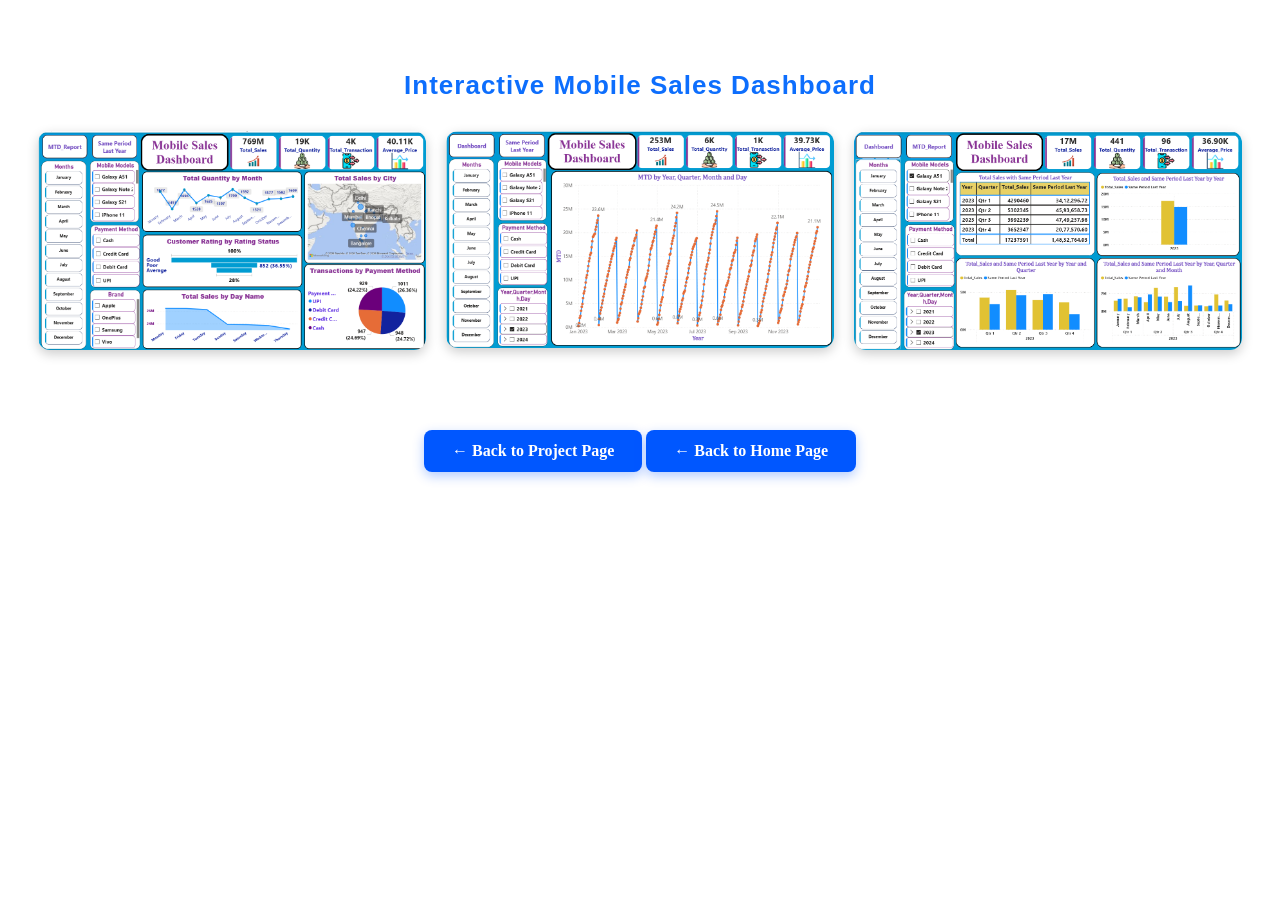
<file: project/output/P3-View.html>
<!DOCTYPE html>
<html lang="en">
<head>
    <meta charset="UTF-8">
    <meta name="viewport" content="width=device-width, initial-scale=1.0">
    <title>View Output</title>
</head>
<body>
    <!-- ================= PROJECT GALLERY START ================= -->

<style>
/* Section */
.project-gallery {
  padding: 40px 20px;
  text-align: center;
  font-family: Arial, sans-serif;
}

.project-gallery h2 {
  font-size: 26px;
  margin-bottom: 20px;
  color: #0d6efd;
  letter-spacing: 1px;
}

/* Grid */
.gallery-grid {
  display: grid;
  grid-template-columns: repeat(auto-fit, minmax(240px, 1fr));
  gap: 20px;
  padding: 10px;
}

/* Thumbnail images */
.gallery-grid img {
  width: 100%;
  height: auto;
  border-radius: 12px;
  cursor: pointer;
  box-shadow: 0 4px 12px rgba(0,0,0,0.2);
  transition: transform .3s ease, box-shadow .3s ease;
}

.gallery-grid img:hover {
  transform: scale(1.05);
  box-shadow: 0 6px 16px rgba(0,0,0,0.3);
}

/* Modal Background */
.modal-gallery {
  display: none;
  position: fixed;
  width: 100%;
  height: 100%;
  left: 0; top: 0;
  background: rgba(0,0,0,0.85);
  justify-content: center;
  align-items: center;
  z-index: 99999;
}

/* Modal content */
.modal-gallery-content {
  position: relative;
  max-width: 90%;
  max-height: 90%;
  animation: zoomIn .4s ease;
}

.modal-gallery img {
  width: 100%;
  height: auto;
  border-radius: 12px;
}

/* Close Button */
.gallery-close {
  position: absolute;
  top: -50px;
  right: 0;
  font-size: 38px;
  color: white;
  cursor: pointer;
}

/* Navigation Buttons */
.gallery-prev,
.gallery-next {
  position: absolute;
  top: 50%;
  padding: 15px 20px;
  font-size: 30px;
  font-weight: bold;
  background: rgba(0,0,0,0.5);
  color: white;
  border-radius: 6px;
  transform: translateY(-50%);
  cursor: pointer;
}

.gallery-prev:hover,
.gallery-next:hover {
  background: rgba(0,0,0,0.8);
}

.gallery-prev { left: -60px; }
.gallery-next { right: -60px; }

.back-home-wrapper {
  width: 100%;
  text-align: center;
  margin: 30px 0;
}

.back-home-btn {
  display: inline-block;
  padding: 12px 28px;
  background: #0057ff;
  color: #fff;
  font-size: 16px;
  font-weight: 600;
  text-decoration: none;
  border-radius: 8px;
  box-shadow: 0 4px 12px rgba(0, 87, 255, 0.3);
  transition: all 0.3s ease-in-out;
}

.back-home-btn:hover {
  background: #0a3be6;
  box-shadow: 0 6px 16px rgba(0, 64, 200, 0.4);
  transform: translateY(-3px);
}


/* Zoom animation */
@keyframes zoomIn {
  from { transform: scale(0.9); opacity: 0; }
  to   { transform: scale(1); opacity: 1; }
}
</style>



<!-- HTML -->
<div class="project-gallery">
  <h2>Interactive Mobile Sales Dashboard</h2>

  <div class="gallery-grid">
    <img src="./P3-101.png" data-index="0">
    <img src="./P3-102.png" data-index="1">
    <img src="./P3-103.png" data-index="2">
  </div>
</div>

<!-- Modal -->
<div class="modal-gallery" id="imgModal">
  <span class="gallery-close" id="closeModal">&times;</span>

  <div class="modal-gallery-content">
    <span class="gallery-prev" id="prevBtn">&#10094;</span>
    <img id="modalImage">
    <span class="gallery-next" id="nextBtn">&#10095;</span>
  </div>
</div>
<div class="back-home-wrapper">
  <a href="C:\Users\User\OneDrive\Desktop\Projects\Interactive-Portfolio-Website\project\project_index.html" class="back-home-btn" target="_blank">← Back to Project Page</a>
  <a href="C:\Users\User\OneDrive\Desktop\Projects\Interactive-Portfolio-Website\index.html" class="back-home-btn" target="_blank">← Back to Home Page</a>
</div>


<!-- JS -->
<script>
const galleryImages = document.querySelectorAll(".gallery-grid img");
const modal = document.getElementById("imgModal");
const modalImg = document.getElementById("modalImage");
const closeModal = document.getElementById("closeModal");
const prevBtn = document.getElementById("prevBtn");
const nextBtn = document.getElementById("nextBtn");

let index = 0;

// Open modal
galleryImages.forEach((img, i) => {
  img.addEventListener("click", () => {
    index = i;
    modal.style.display = "flex";
    modalImg.src = img.src;
  });
});

// Close modal
closeModal.onclick = () => {
  modal.style.display = "none";
};

// Next image
nextBtn.onclick = () => {
  index = (index + 1) % galleryImages.length;
  modalImg.src = galleryImages[index].src;
};

// Previous image
prevBtn.onclick = () => {
  index = (index - 1 + galleryImages.length) % galleryImages.length;
  modalImg.src = galleryImages[index].src;
};

// Click outside closes modal
modal.onclick = (e) => {
  if (e.target === modal) modal.style.display = "none";
};
</script>

<!-- ================= PROJECT GALLERY END ================= -->

</body>
</html>
</file>
